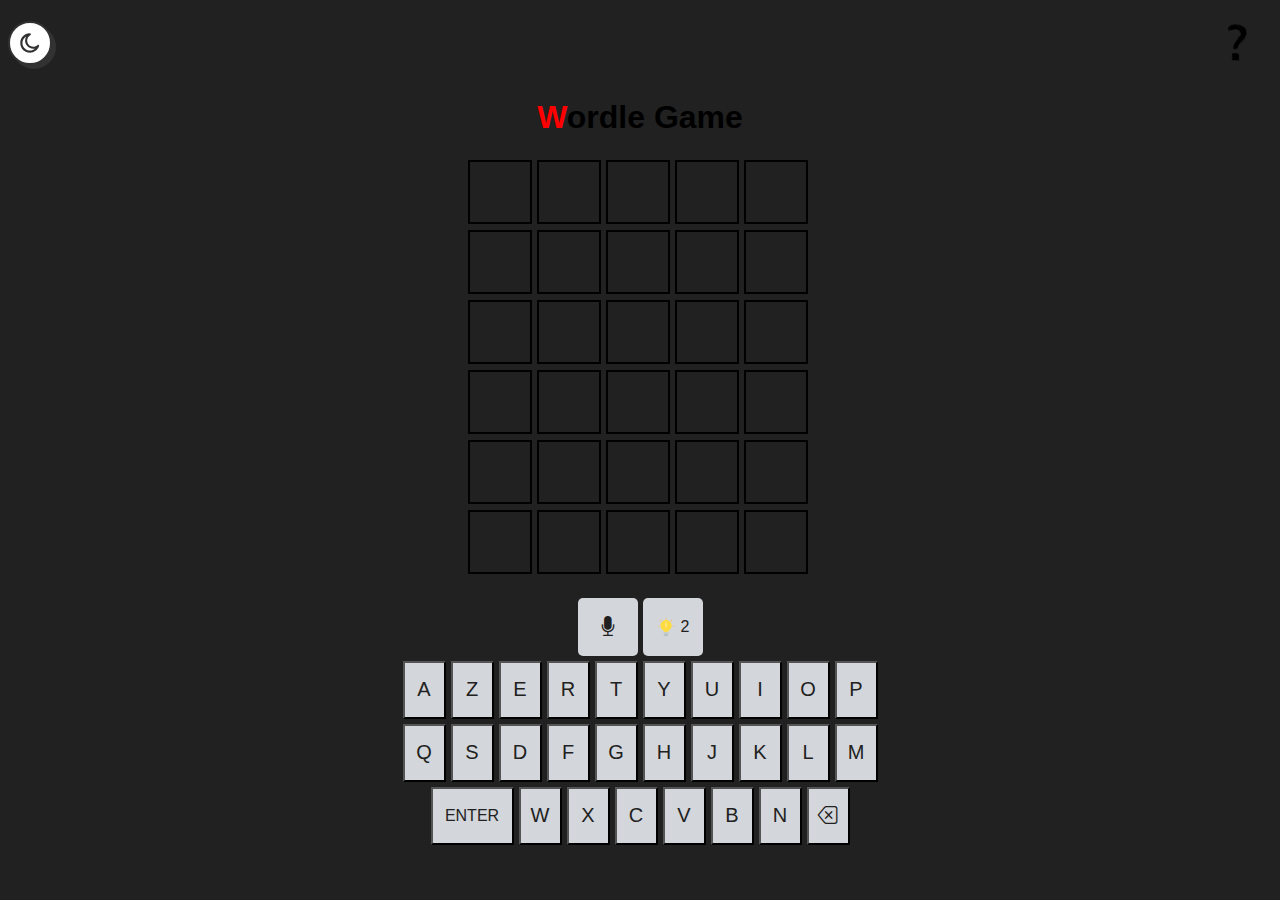
<file: the wordle game final version/index.html>
<!DOCTYPE html>
<html lang="en">

<head>
    <meta charset="UTF-8">
    <meta http-equiv="X-UA-Compatible" content="IE=edge">
    <meta name="viewport" content="width=device-width, initial-scale=1.0">
    <title>Wordle Game</title>
    <link rel="stylesheet" href="style.css">
    <link href="https://cdn.jsdelivr.net/npm/bootstrap-icons@1.7.2/font/bootstrap-icons.css" rel="stylesheet">


</head>
<body>
    <iframe id="load" src="loading.html" frameborder="0"></iframe>
    <main class="main" id="main">
        <div id="custom-alert" class="custom-alert">
            <div class="alert-content">
              <h2></h2>
              <p><span id="target-word"></span></p>
              <button id="ok-button">OK</button>
            </div>
          </div>
          
        <nav>
            
                <label class="theme">
                    <input class="checkbox"  type="checkbox">
                    <svg width="24" viewBox="0 0 24 24" stroke-width="2" stroke-linejoin="round" stroke-linecap="round" stroke="currentColor" height="24" fill="none" class="icon icon-sun"><circle r="5" cy="12" cx="12"></circle><line y2="3" y1="1" x2="12" x1="12"></line><line y2="23" y1="21" x2="12" x1="12"></line><line y2="5.64" y1="4.22" x2="5.64" x1="4.22"></line><line y2="19.78" y1="18.36" x2="19.78" x1="18.36"></line><line y2="12" y1="12" x2="3" x1="1"></line><line y2="12" y1="12" x2="23" x1="21"></line><line y2="18.36" y1="19.78" x2="5.64" x1="4.22"></line><line y2="4.22" y1="5.64" x2="19.78" x1="18.36"></line></svg>
                    <svg viewBox="0 0 24 24" class="icon icon-moon"><path d="m12.3 4.9c.4-.2.6-.7.5-1.1s-.6-.8-1.1-.8c-4.9.1-8.7 4.1-8.7 9 0 5 4 9 9 9 3.8 0 7.1-2.4 8.4-5.9.2-.4 0-.9-.4-1.2s-.9-.2-1.2.1c-1 .9-2.3 1.4-3.7 1.4-3.1 0-5.7-2.5-5.7-5.7 0-1.9 1.1-3.8 2.9-4.8zm2.8 12.5c.5 0 1 0 1.4-.1-1.2 1.1-2.8 1.7-4.5 1.7-3.9 0-7-3.1-7-7 0-2.5 1.4-4.8 3.5-6-.7 1.1-1 2.4-1 3.8-.1 4.2 3.4 7.6 7.6 7.6z"></path></svg>
                </label>
                <img id="htp" src="img/how-to-play.png" alt="HOW TO PLAY">
                <div id="htp-frame" class="htpf">
                    <button id="close-btn2">X</button>
                    <h2>How To Play</h2>
                    <div class="key-colors">
                        <h2>Key Colors</h2>
                        <div class="keycolor">
                            <div class="key inPlace"></div>
                            <div class="key-text">The letter is correct and in its place</div>
                        </div>
                        <div class="keycolor">
                            <div class="key notPlace"></div>
                            <div class="key-text">The letter is correct but not in its right place</div>
                        </div>
                        <div class="keycolor">
                            <div class="key wrong"></div>
                            <div class="key-text">The letter is wrong</div>
                        </div>
                    </div>
                </div>
        </nav>
        <h1><span>W</span>ordle Game</h1>
        <div id="board">
        </div>
        
        <section class="keyboard">
            <div class="row row-2">
                <button type="button" class="col action voice" id="voiceButton">
                    <i class="bi bi-mic-fill"></i>   
                </button>
                <button class=" col hint"><img src="img/hint.png" alt="hint"><span class="hint-text">2</span></button>
            </div>
            <div class="row row-1">
                <button type="button" class="letter letter-a" id="a" value="a">A</button>
                <button type="button" class="letter letter-z" value="z">Z</button>
                <button type="button" class="letter letter-e" value="e">E</button>
                <button type="button" class="letter letter-r" value="r">R</button>
                <button type="button" class="letter letter-t" value="t">T</button>
                <button type="button" class="letter letter-y" value="y">Y</button>
                <button type="button" class="letter letter-u" value="u">U</button>
                <button type="button" class="letter letter-i" value="i">I</button>
                <button type="button" class="letter letter-o" value="o">O</button>
                <button type="button" class="letter letter-p" value="p">P</button>
            </div>

            <div class="row row-2">
                <button type="button" class="letter letter-q" value="q">Q</button>
                <button type="button" class="letter letter-s" value="s">S</button>
                <button type="button" class="letter letter-d" value="d">D</button>
                <button type="button" class="letter letter-f" value="f">F</button>
                <button type="button" class="letter letter-g" value="g">G</button>
                <button type="button" class="letter letter-h" value="h">H</button>
                <button type="button" class="letter letter-j" value="j">J</button>
                <button type="button" class="letter letter-k" value="k">K</button>
                <button type="button" class="letter letter-l" value="l">L</button>
                <button type="button" class="letter letter-m" value="m">M</button>

            </div>

            <div class="row row-3">
                <button type="button" class="action enter" id="enterButton">ENTER</button>
                <button type="button" class="letter letter-w" value="w">W</button>
                <button type="button" class="letter letter-x" value="x">X</button>
                <button type="button" class="letter letter-c" value="c">C</button>
                <button type="button" class="letter letter-v" value="v">V</button>
                <button type="button" class="letter letter-b" value="b">B</button>
                <button type="button" class="letter letter-n" value="n">N</button>

                <button type="button" class="letter letter-n" id="eraseButton">
                    <i class="bi bi-backspace"></i>
                </button>
            </div>
            
            
        </section>
        
    </main>
    <script src="script.js"></script>
    
</body>

</html>
</file>
<file: the wordle game final version/style.css>
:root {
    --primary-color: #212121;
    --secondary-color: #edf2f2;
    --correct-color: #008000;
    --present-color: #ffff00;
    --absent-color: #ff0000;
    --button-hover-color: #b5b7b9;
    --keyboard-gray-light: #d3d6da;
}
.dark {
    --primary-color: #edf2f2;
    --secondary-color: #212121;
    --button-hover-color: #1e1f1f;
    --keyboard-gray-light: #131314;
  }
  
nav{
    background-color: var(--primary-color);
    color: var(--secondary-color);
    padding: 10px 0;
    display: flex;
    justify-content: space-between;
    align-items: center;
}
nav #setting{
    display: flex;
    align-items: center;
    margin-left: 90%;
    cursor: pointer;
}
img{
    width: 50px;
    height: 50px;
    margin-right: 10px;
}
.sf {
    display: none;
    position: fixed;
    top: 50%;
    left: 50%;
    transform: translate(-50%, -50%);
    width: 300px;
    background-color: var(--primary-color);
    color: var(--secondary-color);
    padding: 20px;
    border-radius: 10px;
    box-shadow: 0px 0px 10px rgba(0, 0, 0, 0.5);
    z-index: 1000;
}

.sf h2 {
    margin-bottom: 15px;
    text-align: center;
}

.sf label {
    display: block;
    margin-bottom: 10px;
}

.overlay {
    display: none;
    position: fixed;
    top: 0;
    left: 0;
    width: 100%;
    height: 100%;
    background-color: rgba(0, 0, 0, 0.5);
    z-index: 999;
}

.sf.show, .overlay.show {
    display: block;
}

.sf button#close-btn {
    position: absolute;
    top: 10px;
    right: 10px;
    background: none;
    border: none;
    font-size: 24px;
    cursor: pointer;
    color: var(--secondary-color);
}

body {
    font-family: Arial, Helvetica, sans-serif;
    text-align: center;
    background-color: var(--primary-color);
}

#title {
    font-size: 40px;
    font-weight: bold;
    letter-spacing: 2px;
}

h1 span {
    color: red;
}

#board {
    width: 350px;
    height: 420px;
    margin: auto;
    display: flex;
    flex-wrap: wrap;
}

.cell {
    /* Box */
    border: 2px solid black;
    width: 60px;
    height: 60px;
    margin: 2.5px;
    display: flex;
    justify-content: center;
    align-items: center;

    /* Text */
    font-size: 36px;
    font-weight: bold;
    color: var(--secondary-color);
}

.correct {
    background-color: var(--correct-color);
    color: #fff;
    border-color: #fff;
}

.present {
    background-color: var(--present-color);
    color: #fff;
    border-color: #fff;
}

.absent {
    background-color: var(--absent-color);
    color: #fff;
    border-color: #fff;
}

.keyboard {
    margin: 20px auto;
}

.keyboard .row {
    display: flex;
    justify-content: center;
    gap: 5px;
    margin-bottom: 5px;
}

.keyboard .letter,
.keyboard .action {
    align-items: center;
    display: flex;
    justify-content: center;
    cursor: pointer;
    background-color: var(--keyboard-gray-light);
    color: var(--primary-color);
    font-size: 20px;
    width: 43px;
    height: 58px;
    transition: filter 0.2s;
}

.keyboard .letter:hover,
.keyboard .action:hover {
    filter: brightness(0.8);
}

.keyboard .enter {
    font-size: 16px;
    width: 83px;
}

.keyboard .erase img {
    width: 20px;
    height: 20px;
}

.row-voice {
    display: flex;
    justify-content: center;
    margin-top: 20px;
}

#voiceButton {
    background-color: var(--keyboard-gray-light);
    color: var(--primary-color);
    width: 60px;
    height: 58px;
    border-radius: 5px;
    cursor: pointer;
    border: none;
}

#voiceButton:hover {
    filter: brightness(0.8);
}



#load {
    width: 100%;
    height: 100vh;
    border: none;
}

.load {
    display: none;
}
.main {
    display: none;
}
.hint-text{
    color: var(--primary-color);
}
.hint {
    position: relative;
    display: flex;
    align-items: center;
    justify-content: center;
    background-color: var(--keyboard-gray-light);
    color: var(--primary-color);
    color: #212121;
    font-size: 16px;
    padding: 10px 20px;
    border-radius: 5px;
    border:none;
    cursor: pointer;
    transition: background-color 0.3s;
    z-index: 1000;
    width: 60px !important;
}

.hint img {
    width: 20px;
    height: 20px;
    margin-right: 5px;
}

.hint:hover {
    background-color: #ffca28;
}

#htp{
    cursor: pointer;
}
.htpf {
    display: none;
    position: fixed;
    top: 50%;
    left: 50%;
    transform: translate(-50%, -50%);
    width: 300px;
    background-color: var(--primary-color);
    color: var(--secondary-color);
    padding: 20px;
    border-radius: 10px;
    box-shadow: 0px 0px 10px rgba(0, 0, 0, 0.5);
    z-index: 1000;
}

.htpf.show, .overlay.show {
    display: block;
}

.htpf button#close-btn2 {
    position: absolute;
    top: 10px;
    right: 10px;
    background: none;
    border: none;
    font-size: 24px;
    cursor: pointer;
    color: var(--secondary-color);
}

.key-colors {
    .keycolor{
        display: flex;
        align-items: flex-start;
        padding: 15px;
        background: var(--primary-color);
        margin-bottom: 10px;
        .key {
            width: 30px;
            height: 30px; 
            border-radius: 50%;
            margin-right: 7px;   
            &.inPlace {
                background:green;
            }
            &.notPlace {
                background: yellow;
            }
            &.wrong {
                background: red;
            }
        }
        .key-text {
            font-size: 17.5px;
        }
    }
}

.custom-alert {
    display: none;
    position: fixed;
    top: 50%;
    left: 50%;
    transform: translate(-50%, -50%);
    background-color: #fff;
    border: 1px solid #ccc;
    padding: 20px;
    box-shadow: 0 0 10px rgba(0, 0, 0, 0.1);
    z-index: 1000;
  }
  
  .custom-alert.show {
    display: block;
  }
  
  .alert-content {
    text-align: center;
  }
  
  #ok-button {
    margin-top: 10px;
    padding: 8px 16px;
    background-color: #007bff;
    color: #fff;
    border: none;
    border-radius: 4px;
    cursor: pointer;
  }
  
  #ok-button:hover {
    background-color: #0056b3;
  }
  
  .overlay {
    position: fixed;
    top: 0;
    left: 0;
    width: 100%;
    height: 100%;
    background-color: rgba(0, 0, 0, 0.5);
    z-index: 999;
  }
  /* _____________________________________________________________________________________________________ */
  .theme {
    --bg-color: #fff;
    --main-color: #323232;
    position: relative;
    display: flex;
    justify-content: center;
    align-items: center;
    width: 40px;
    height: 40px;
    background-color: var(--bg-color);
    border-radius: 100%;
    border: 2px solid var(--main-color);
    box-shadow: 4px 4px var(--main-color);
  }
  
  .checkbox {
    cursor: pointer;
    position: absolute;
    width: 100%;
    height: 100%;
    z-index: 10;
    opacity: 0;
  }
  
  .icon {
    position: absolute;
    top: calc(50% -13px);
    left: calc(50% -13px);
    width: 26px;
    height: 26px;
  }
  
  .icon.icon-moon {
    fill: var(--main-color);
  }
  
  .icon.icon-sun {
    stroke: var(--main-color);
    display: none;
  }
  
  .checkbox:checked ~ .icon.icon-sun {
    display: block;
  }
  
  .checkbox:checked ~ .icon.icon-moon {
    display: none;
  }
  
  .theme:active {
    box-shadow: 0px 0px var(--main-color);
    transform: translate(3px, 3px);
  }
</file>
